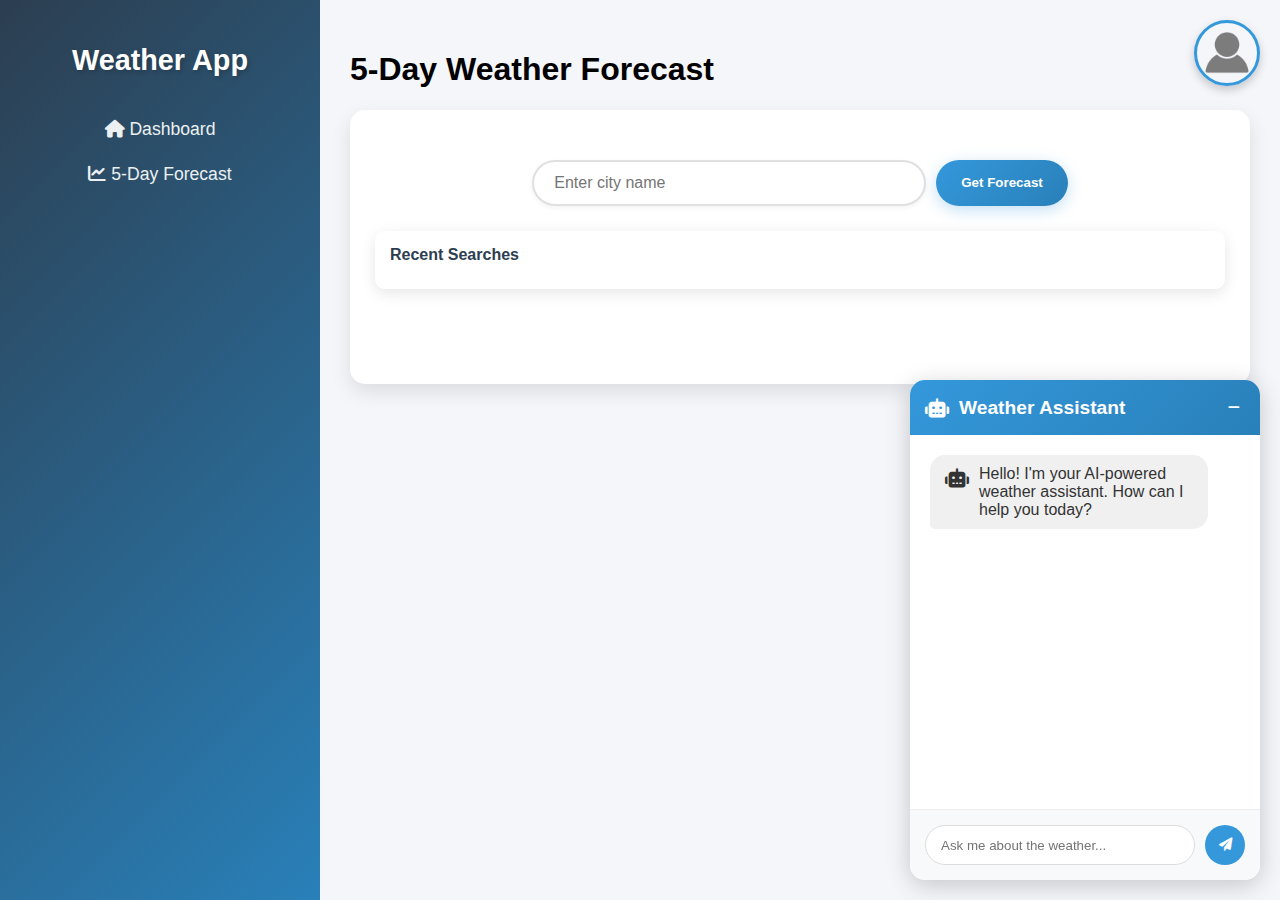
<file: forecast.html>
<!DOCTYPE html>
<html lang="en">
  <head>
    <meta charset="UTF-8" />
    <meta name="viewport" content="width=device-width, initial-scale=1.0" />
    <title>5-Day Weather Forecast</title>
    <link rel="stylesheet" href="styles.css" />
    <link rel="stylesheet" href="https://cdnjs.cloudflare.com/ajax/libs/font-awesome/6.0.0/css/all.min.css" />
  </head>
  <body>
    <div class="container">
      <div class="sidebar">
        <h2>Weather App</h2>
        <ul>
          <li><a href="index.html"><i class="fas fa-home"></i> Dashboard</a></li>
          <li><a href="forecast.html"><i class="fas fa-chart-line"></i> 5-Day Forecast</a></li>
        </ul>
      </div>
      <div class="main">
        <div class="profile-icon">
          <img src="pfp.png" alt="Profile Icon" />
        </div>
        <h1>5-Day Weather Forecast</h1>
        <div class="weather-widget">
          <div class="search-bar">
            <input
              type="text"
              id="forecastCityInput"
              placeholder="Enter city name"
            />
            <button id="getForecastBtn">
              <span class="button-text">Get Forecast</span>
            </button>
          </div>
          <div class="recent-searches">
            <h4>Recent Searches</h4>
            <ul id="recentSearchesList"></ul>
          </div>
          <div id="forecastResults"></div>
        </div>
        <div class="chatbot-widget">
          <div id="chatbot"></div>
        </div>
      </div>
    </div>
    <script src="forecastscript.js"></script>
    <script src="chatbot.js"></script>
  </body>
</html>
</file>
<file: styles.css>
body {
  font-family: 'Segoe UI', Tahoma, Geneva, Verdana, sans-serif;
  margin: 0;
  padding: 0;
  display: flex;
  background-color: #f5f6fa;
}

.container {
  display: flex;
  width: 100%;
  min-height: 100vh;
}

.sidebar {
  background: linear-gradient(135deg, #2c3e50, #3498db);
  color: #fff;
  width: 250px;
  padding: 20px;
  transition: all 0.3s ease;
  box-shadow: 2px 0 10px rgba(0, 0, 0, 0.1);
}

.sidebar:hover {
  width: 280px;
  background: linear-gradient(135deg, #2c3e50, #2980b9);
}

.sidebar h2 {
  text-align: center;
  margin-bottom: 30px;
  font-size: 1.8em;
  text-shadow: 2px 2px 4px rgba(0, 0, 0, 0.2);
}

.sidebar ul {
  list-style-type: none;
  padding: 0;
}

.sidebar ul li {
  padding: 12px 0;
  text-align: center;
  transition: transform 0.2s ease;
}

.sidebar ul li:hover {
  transform: translateX(10px);
}

.sidebar ul li a {
  color: #ecf0f1;
  text-decoration: none;
  font-size: 1.1em;
  transition: all 0.3s;
  padding: 8px 15px;
  border-radius: 20px;
}

.sidebar ul li a:hover {
  color: #fff;
  background-color: rgba(255, 255, 255, 0.1);
}

.main {
  flex-grow: 1;
  padding: 30px;
  position: relative;
  background-color: #f5f6fa;
}

.weather-widget {
  background-color: #fff;
  padding: 25px;
  margin-bottom: 25px;
  border-radius: 15px;
  box-shadow: 0 8px 20px rgba(0, 0, 0, 0.1);
  transition: transform 0.3s ease;
}

.weather-widget:hover {
  transform: translateY(-5px);
}

#currentWeather {
  margin: 25px 0;
  padding: 20px;
  background: rgba(255, 255, 255, 0.9);
  border-radius: 10px;
  box-shadow: 0 4px 15px rgba(0, 0, 0, 0.05);
}

.chatbot-widget {
  position: fixed;
  bottom: 20px;
  right: 20px;
  width: 350px;
  z-index: 1000;
}

.chatbot-container {
  background: #fff;
  border-radius: 15px;
  box-shadow: 0 5px 25px rgba(0, 0, 0, 0.2);
  display: flex;
  flex-direction: column;
  height: 500px;
  overflow: hidden;
}

.chatbot-header {
  background: linear-gradient(135deg, #3498db, #2980b9);
  color: white;
  padding: 15px;
  display: flex;
  justify-content: space-between;
  align-items: center;
}

.chatbot-header h3 {
  margin: 0;
  font-size: 1.2em;
  display: flex;
  align-items: center;
  gap: 10px;
}

.minimize-btn {
  background: none;
  border: none;
  color: white;
  cursor: pointer;
  padding: 5px;
  transition: transform 0.3s ease;
}

.minimize-btn:hover {
  transform: scale(1.1);
}

.chatbot-messages {
  flex-grow: 1;
  padding: 20px;
  overflow-y: auto;
  display: flex;
  flex-direction: column;
  gap: 15px;
}

.message {
  max-width: 80%;
  padding: 10px 15px;
  border-radius: 15px;
  animation: fadeIn 0.3s ease;
}

.user-message {
  align-self: flex-end;
  background: #3498db;
  color: white;
  border-bottom-right-radius: 5px;
}

.bot-message {
  align-self: flex-start;
  background: #f0f0f0;
  color: #333;
  border-bottom-left-radius: 5px;
}

.message-content {
  display: flex;
  align-items: flex-start;
  gap: 10px;
}

.message-content i {
  font-size: 1.2em;
  margin-top: 3px;
}

.message-content p {
  margin: 0;
  white-space: pre-line;
}

.chatbot-input {
  padding: 15px;
  background: #f8f9fa;
  display: flex;
  gap: 10px;
  border-top: 1px solid #eee;
}

.chatbot-input input {
  flex-grow: 1;
  padding: 10px 15px;
  border: 1px solid #ddd;
  border-radius: 20px;
  outline: none;
  transition: border-color 0.3s ease;
}

.chatbot-input input:focus {
  border-color: #3498db;
}

.send-btn {
  background: #3498db;
  color: white;
  border: none;
  border-radius: 50%;
  width: 40px;
  height: 40px;
  cursor: pointer;
  transition: all 0.3s ease;
  display: flex;
  align-items: center;
  justify-content: center;
}

.send-btn:hover {
  background: #2980b9;
  transform: scale(1.05);
}

/* Chatbot Animations */
@keyframes slideIn {
  from {
    transform: translateY(100%);
    opacity: 0;
  }
  to {
    transform: translateY(0);
    opacity: 1;
  }
}

.chatbot-container {
  animation: slideIn 0.3s ease-out;
}

/* Responsive Chatbot */
@media (max-width: 768px) {
  .chatbot-widget {
    width: calc(100% - 40px);
    bottom: 10px;
    right: 20px;
  }
  
  .chatbot-container {
    height: 400px;
  }
}

.profile-icon {
  position: absolute;
  top: 20px;
  right: 20px;
  z-index: 100;
}

.profile-icon img {
  width: 60px;
  height: 60px;
  border-radius: 50%;
  cursor: pointer;
  border: 3px solid #3498db;
  transition: all 0.3s ease;
  box-shadow: 0 4px 10px rgba(0, 0, 0, 0.2);
}

.profile-icon img:hover {
  transform: scale(1.1) rotate(5deg);
  border-color: #2980b9;
}

.search-bar {
  margin: 25px 0;
  display: flex;
  justify-content: center;
  gap: 10px;
}

.search-bar input {
  padding: 12px 20px;
  font-size: 16px;
  border: 2px solid #e0e0e0;
  border-radius: 25px;
  width: 350px;
  transition: all 0.3s ease;
  box-shadow: 0 2px 5px rgba(0, 0, 0, 0.05);
}

.search-bar input:focus {
  outline: none;
  border-color: #3498db;
  box-shadow: 0 0 10px rgba(52, 152, 219, 0.2);
}

.search-bar button {
  padding: 12px 25px;
  background: linear-gradient(135deg, #3498db, #2980b9);
  color: #fff;
  border: none;
  border-radius: 25px;
  cursor: pointer;
  transition: all 0.3s ease;
  font-weight: 600;
  box-shadow: 0 4px 15px rgba(52, 152, 219, 0.3);
}

.search-bar button:hover {
  transform: translateY(-2px);
  box-shadow: 0 6px 20px rgba(52, 152, 219, 0.4);
}

#forecastResults {
  margin-top: 30px;
  display: grid;
  grid-template-columns: repeat(auto-fit, minmax(250px, 1fr));
  gap: 20px;
  padding: 20px;
}

.forecast-item {
  background: #fff;
  padding: 20px;
  border-radius: 15px;
  box-shadow: 0 4px 15px rgba(0, 0, 0, 0.1);
  transition: all 0.3s ease;
}

.forecast-item:hover {
  transform: translateY(-5px);
  box-shadow: 0 8px 25px rgba(0, 0, 0, 0.15);
}

@media (max-width: 768px) {
  .container {
    flex-direction: column;
  }
  
  .sidebar {
    width: 100%;
    padding: 15px;
  }
  
  .sidebar:hover {
    width: 100%;
  }
  
  .main {
    padding: 15px;
  }
  
  .search-bar input {
    width: 100%;
    max-width: 300px;
  }
  
  .profile-icon {
    top: 10px;
    right: 10px;
  }
  
  .profile-icon img {
    width: 40px;
    height: 40px;
  }
}

/* Animation classes */
@keyframes fadeIn {
  from { opacity: 0; transform: translateY(20px); }
  to { opacity: 1; transform: translateY(0); }
}

.fade-in {
  animation: fadeIn 0.5s ease-out forwards;
}

/* Loading spinner */
.loading {
  display: inline-block;
  width: 30px;
  height: 30px;
  border: 3px solid #f3f3f3;
  border-radius: 50%;
  border-top: 3px solid #3498db;
  animation: spin 1s linear infinite;
}

@keyframes spin {
  0% { transform: rotate(0deg); }
  100% { transform: rotate(360deg); }
}

/* Weather Display Styles */
.weather-header {
  display: flex;
  align-items: center;
  justify-content: space-between;
  margin-bottom: 20px;
}

.weather-header img {
  width: 100px;
  height: 100px;
}

.weather-details {
  display: grid;
  grid-template-columns: 1fr 1fr;
  gap: 20px;
}

.weather-main {
  text-align: center;
}

.temperature {
  font-size: 3em;
  font-weight: bold;
  margin: 0;
}

.feels-like {
  font-size: 1.2em;
  color: rgba(255, 255, 255, 0.8);
  margin: 5px 0;
}

.condition {
  font-size: 1.5em;
  text-transform: capitalize;
  margin: 10px 0;
}

.weather-info {
  display: grid;
  grid-template-columns: 1fr 1fr;
  gap: 10px;
}

.weather-info p {
  margin: 5px 0;
  display: flex;
  align-items: center;
  gap: 10px;
}

.weather-info i {
  width: 20px;
  text-align: center;
}

/* Notification Styles */
.notification {
  position: fixed;
  top: 20px;
  right: 20px;
  padding: 15px 25px;
  border-radius: 8px;
  color: white;
  font-weight: 500;
  z-index: 1000;
  box-shadow: 0 4px 15px rgba(0, 0, 0, 0.2);
}

.notification.success {
  background-color: #2ecc71;
}

.notification.error {
  background-color: #e74c3c;
}

.notification.info {
  background-color: #3498db;
}

.notification.fade-out {
  opacity: 0;
  transform: translateY(-20px);
  transition: all 0.5s ease;
}

/* Chart Container Styles */
canvas {
  max-width: 100%;
  margin: 20px 0;
  background: rgba(255, 255, 255, 0.9);
  border-radius: 10px;
  padding: 15px;
  box-shadow: 0 4px 15px rgba(0, 0, 0, 0.1);
}

/* Recent Searches */
.recent-searches {
  margin-top: 20px;
  padding: 15px;
  background: rgba(255, 255, 255, 0.9);
  border-radius: 10px;
  box-shadow: 0 4px 15px rgba(0, 0, 0, 0.1);
}

.recent-searches h4 {
  margin: 0 0 10px 0;
  color: #2c3e50;
}

.recent-searches ul {
  list-style: none;
  padding: 0;
  margin: 0;
  display: flex;
  flex-wrap: wrap;
  gap: 10px;
}

.recent-searches li {
  background: #3498db;
  color: white;
  padding: 5px 15px;
  border-radius: 20px;
  cursor: pointer;
  transition: all 0.3s ease;
}

.recent-searches li:hover {
  background: #2980b9;
  transform: translateY(-2px);
}

/* Loading Button State */
#getWeatherBtn {
  position: relative;
  min-width: 120px;
}

#getWeatherBtn:disabled {
  opacity: 0.8;
  cursor: not-allowed;
}

.button-text {
  display: flex;
  align-items: center;
  justify-content: center;
  gap: 8px;
}
</file>
